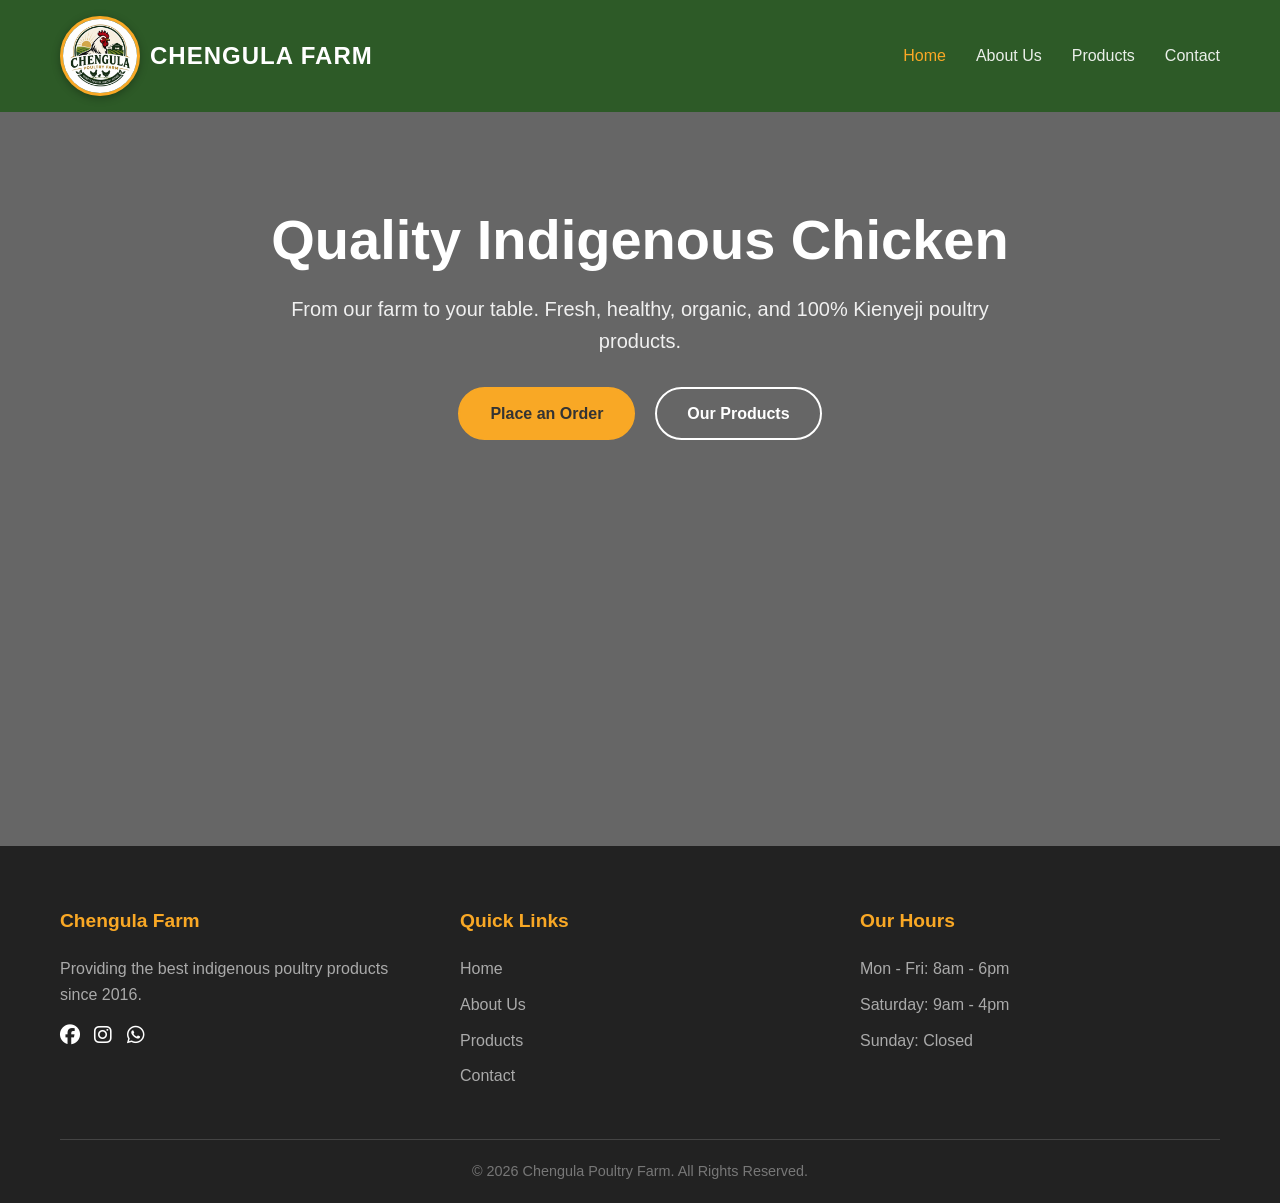
<file: chengula.html/index.html>
\
<!DOCTYPE html>
<html lang="en">

<head>
    <meta charset="UTF-8">
    <meta name="viewport" content="width=device-width, initial-scale=1.0">
    <title>Chengula Poultry Farm | Fresh & Indigenous</title>
    <!-- FontAwesome for Icons -->
    <link rel="stylesheet" href="https://cdnjs.cloudflare.com/ajax/libs/font-awesome/6.4.0/css/all.min.css">
    <style>
        /* --- CSS Variables & Reset --- */
        :root {
            --primary-color: #2d5a27;
            /* Farm Green */
            --primary-dark: #1e3d1a;
            --accent-color: #f9a825;
            /* Organic Yellow/Orange */
            --accent-hover: #fbc02d;
            --text-dark: #333333;
            --text-light: #666666;
            --white: #ffffff;
            --light-bg: #f4f9f4;
            --shadow: 0 5px 15px rgba(0, 0, 0, 0.1);
            --transition: all 0.3s ease;
        }

        .page-section {
            display: none;
        }

        .page-section.active {
            display: block;
        }

        * {
            margin: 0;
            padding: 0;
            box-sizing: border-box;
            font-family: 'Segoe UI', Tahoma, Geneva, Verdana, sans-serif;
            scroll-behavior: smooth;
        }

        body {
            line-height: 1.6;
            color: var(--text-dark);
            background-color: var(--white);
            overflow-x: hidden;
        }

        /* --- Utility Classes --- */
        .container {
            max-width: 1200px;
            margin: 0 auto;
            padding: 0 20px;
        }

        .section-padding {
            padding: 80px 0;
        }

        .text-center {
            text-align: center;
        }

        .section-title {
            font-size: 2.5rem;
            color: var(--primary-color);
            margin-bottom: 1rem;
            position: relative;
            display: inline-block;
        }

        .section-title::after {
            content: '';
            display: block;
            width: 60px;
            height: 4px;
            background: var(--accent-color);
            margin: 10px auto 0;
            border-radius: 2px;
        }

        .section-subtitle {
            color: var(--text-light);
            margin-bottom: 3rem;
            max-width: 600px;
            margin-left: auto;
            margin-right: auto;
        }

        /* --- Buttons --- */
        .btn {
            display: inline-block;
            padding: 12px 30px;
            background-color: var(--accent-color);
            color: var(--text-dark);
            text-decoration: none;
            font-weight: 700;
            border-radius: 50px;
            transition: var(--transition);
            border: 2px solid var(--accent-color);
            cursor: pointer;
        }

        .btn:hover {
            background-color: var(--accent-hover);
            transform: translateY(-2px);
            box-shadow: 0 5px 15px rgba(249, 168, 37, 0.4);
        }

        .btn-outline {
            background-color: transparent;
            color: var(--white);
            border: 2px solid var(--white);
        }

        .btn-outline:hover {
            background-color: var(--white);
            color: var(--primary-color);
        }

        /* --- Header & Navigation --- */
        header {
            background-color: var(--primary-color);
            color: var(--white);
            position: fixed;
            top: 0;
            width: 100%;
            z-index: 1000;
            transition: var(--transition);
            padding: 1rem 0;
        }

        header.scrolled {
            padding: 0.8rem 0;
            background-color: rgba(45, 90, 39, 0.95);
            box-shadow: 0 2px 10px rgba(0, 0, 0, 0.2);
            backdrop-filter: blur(5px);
        }

        nav {
            display: flex;
            justify-content: space-between;
            align-items: center;
        }

        .logo {
            font-size: 1.5rem;
            font-weight: 700;
            text-transform: uppercase;
            letter-spacing: 1px;
            display: flex;
            align-items: center;
            gap: 10px;
            color: white;
            text-decoration: none;
        }

        .logo i {
            color: var(--accent-color);
        }

        .logo-img {
            width: 80px;
            height: 80px;
            border-radius: 50%;
            object-fit: cover;
            border: 3px solid var(--accent-color);
            box-shadow: 0 2px 8px rgba(0, 0, 0, 0.3);
        }

        .nav-links {
            list-style: none;
            display: flex;
            gap: 30px;
        }

        .nav-links a {
            color: rgba(255, 255, 255, 0.9);
            text-decoration: none;
            font-weight: 500;
            transition: var(--transition);
            position: relative;
        }

        .nav-links a:hover,
        .nav-links a.active {
            color: var(--accent-color);
        }

        /* Mobile Menu Toggle */
        .menu-toggle {
            display: none;
            font-size: 1.5rem;
            cursor: pointer;
            color: var(--white);
        }

        /* --- Hero Section --- */
        .hero {
            /* User provided image */
            background: linear-gradient(rgba(0, 0, 0, 0.6), rgba(0, 0, 0, 0.6)),
                url('https://images.unsplash.com/photo-1548550023-2bdb3c5beed7?auto=format&fit=crop&q=80&w=1500');
            background-size: cover;
            background-position: center;
            background-attachment: fixed;
            /* Parallax effect */
            min-height: calc(100vh - 80px);
            display: flex;
            align-items: center;
            justify-content: center;
            text-align: center;
            color: white;
            padding-top: 60px;
            /* Offset for fixed header */
        }

        .hero-content {
            max-width: 800px;
            padding: 0 20px;
            margin: 120px auto 0;
            opacity: 0;
            transform: translateY(30px);
            animation: fadeInUp 1s forwards 0.5s;
        }

        .hero h1 {
            font-size: 3.5rem;
            margin-bottom: 20px;
            line-height: 1.2;
        }

        .hero p {
            font-size: 1.25rem;
            margin-bottom: 30px;
            opacity: 0.9;
        }

        .hero-buttons {
            display: flex;
            justify-content: center;
            gap: 20px;
        }

        /* --- About Section --- */
        .about-grid {
            display: grid;
            grid-template-columns: 1fr 1fr;
            gap: 50px;
            align-items: center;
        }

        .about-img {
            position: relative;
        }

        .about-img img {
            width: 100%;
            border-radius: 10px;
            box-shadow: var(--shadow);
        }

        .about-img::before {
            content: '';
            position: absolute;
            top: -20px;
            left: -20px;
            width: 100px;
            height: 100px;
            background-color: var(--accent-color);
            z-index: -1;
            border-radius: 10px;
        }

        .about-text h3 {
            font-size: 1.8rem;
            color: var(--primary-color);
            margin-bottom: 20px;
        }

        .about-text p {
            margin-bottom: 20px;
            color: var(--text-light);
        }

        .feature-list {
            list-style: none;
            margin-top: 20px;
        }

        .feature-list li {
            margin-bottom: 15px;
            display: flex;
            align-items: center;
            gap: 10px;
            font-weight: 500;
        }

        .feature-list i {
            color: var(--primary-color);
        }

        /* --- Services / Products Section --- */
        .services {
            background-color: var(--light-bg);
        }

        .service-grid {
            display: grid;
            grid-template-columns: repeat(auto-fit, minmax(250px, 1fr));
            gap: 30px;
        }

        .service-card {
            background: var(--white);
            padding: 40px 30px;
            border-radius: 15px;
            box-shadow: var(--shadow);
            transition: var(--transition);
            text-align: center;
            opacity: 0;
            transform: translateY(20px);
        }

        .service-card.visible {
            opacity: 1;
            transform: translateY(0);
        }

        .service-card:hover {
            transform: translateY(-10px);
            box-shadow: 0 15px 30px rgba(0, 0, 0, 0.15);
        }

        .icon-box {
            width: 70px;
            height: 70px;
            background-color: rgba(45, 90, 39, 0.1);
            color: var(--primary-color);
            font-size: 2rem;
            display: flex;
            align-items: center;
            justify-content: center;
            border-radius: 50%;
            margin: 0 auto 20px;
            transition: var(--transition);
        }

        .service-card:hover .icon-box {
            background-color: var(--primary-color);
            color: var(--white);
        }

        .service-card h3 {
            margin-bottom: 15px;
            color: var(--text-dark);
        }

        .service-grid a {
            text-decoration: none;
            color: inherit;
            cursor: pointer;
            display: block;
        }

        .service-card p {
            color: var(--text-light);
            font-size: 0.95rem;
        }

        /* --- Gallery Section --- */
        .gallery-grid {
            display: grid;
            grid-template-columns: repeat(auto-fit, minmax(300px, 1fr));
            gap: 20px;
        }

        .gallery-item {
            position: relative;
            overflow: hidden;
            border-radius: 10px;
            height: 250px;
            cursor: pointer;
        }

        .gallery-item img {
            width: 100%;
            height: 100%;
            object-fit: cover;
            transition: transform 0.5s ease;
        }

        .gallery-item:hover img {
            transform: scale(1.1);
        }

        .gallery-overlay {
            position: absolute;
            bottom: 0;
            left: 0;
            width: 100%;
            background: linear-gradient(transparent, rgba(0, 0, 0, 0.8));
            padding: 20px;
            color: white;
            opacity: 0;
            transition: var(--transition);
        }

        .gallery-item:hover .gallery-overlay {
            opacity: 1;
        }

        /* --- Contact Section --- */
        .contact {
            background-color: var(--white);
        }

        .contact-container {
            display: grid;
            grid-template-columns: 1fr 1fr;
            gap: 50px;
            background: var(--white);
            border-radius: 20px;
            overflow: hidden;
        }

        .contact-info-wrapper {
            background-color: var(--primary-color);
            color: var(--white);
            padding: 50px;
            display: flex;
            flex-direction: column;
            justify-content: center;
        }

        .contact-info-wrapper h3 {
            font-size: 2rem;
            margin-bottom: 10px;
        }

        .info-item {
            display: flex;
            align-items: center;
            margin-bottom: 25px;
        }

        .info-item i {
            font-size: 1.2rem;
            width: 40px;
            height: 40px;
            background: rgba(255, 255, 255, 0.1);
            display: flex;
            align-items: center;
            justify-content: center;
            border-radius: 50%;
            margin-right: 15px;
            color: var(--accent-color);
        }

        .info-item a {
            color: var(--white);
            text-decoration: none;
            transition: var(--transition);
        }

        .info-item a:hover {
            color: var(--accent-color);
        }

        .contact-form-wrapper {
            padding: 50px;
            background: #f9f9f9;
        }

        .form-group {
            margin-bottom: 20px;
        }

        .form-control {
            width: 100%;
            padding: 12px 15px;
            border: 1px solid #ddd;
            border-radius: 5px;
            font-size: 1rem;
            transition: var(--transition);
        }

        .form-control:focus {
            outline: none;
            border-color: var(--primary-color);
            box-shadow: 0 0 0 3px rgba(45, 90, 39, 0.1);
        }

        textarea.form-control {
            resize: vertical;
            min-height: 120px;
        }

        /* Toast Notification */
        #toast {
            visibility: hidden;
            min-width: 250px;
            background-color: var(--primary-dark);
            color: #fff;
            text-align: center;
            border-radius: 4px;
            padding: 16px;
            position: fixed;
            z-index: 2000;
            left: 50%;
            bottom: 30px;
            transform: translateX(-50%);
            box-shadow: 0 4px 12px rgba(0, 0, 0, 0.3);
            font-size: 1rem;
        }

        #toast.show {
            visibility: visible;
            animation: fadein 0.5s, fadeout 0.5s 2.5s;
        }

        /* --- Footer --- */
        footer {
            background: #222;
            color: white;
            padding: 60px 0 20px;
        }

        .footer-content {
            display: grid;
            grid-template-columns: repeat(auto-fit, minmax(200px, 1fr));
            gap: 40px;
            margin-bottom: 40px;
        }

        .footer-col h4 {
            font-size: 1.2rem;
            margin-bottom: 20px;
            color: var(--accent-color);
        }

        .footer-col p {
            color: #aaa;
            margin-bottom: 10px;
        }

        .footer-links {
            list-style: none;
        }

        .footer-links li {
            margin-bottom: 10px;
        }

        .footer-links a {
            color: #aaa;
            text-decoration: none;
            transition: var(--transition);
        }

        .footer-links a:hover {
            color: var(--accent-color);
            padding-left: 5px;
        }

        .copyright {
            text-align: center;
            padding-top: 20px;
            border-top: 1px solid #444;
            color: #777;
            font-size: 0.9rem;
        }

        /* --- Animations --- */
        @keyframes fadeInUp {
            to {
                opacity: 1;
                transform: translateY(0);
            }
        }

        @keyframes fadein {
            from {
                bottom: 0;
                opacity: 0;
            }

            to {
                bottom: 30px;
                opacity: 1;
            }
        }

        @keyframes fadeout {
            from {
                bottom: 30px;
                opacity: 1;
            }

            to {
                bottom: 0;
                opacity: 0;
            }
        }

        /* --- Responsive Design --- */
        @media (max-width: 992px) {
            .hero h1 {
                font-size: 2.8rem;
            }

            .about-grid,
            .contact-container {
                grid-template-columns: 1fr;
            }

            .about-img {
                order: -1;
                /* Image on top */
            }

            .contact-info-wrapper {
                padding: 30px;
            }
        }

        @media (max-width: 768px) {
            .menu-toggle {
                display: block;
            }

            .nav-links {
                position: absolute;
                top: 100%;
                left: 0;
                width: 100%;
                background-color: var(--primary-color);
                flex-direction: column;
                align-items: center;
                padding: 20px 0;
                gap: 20px;
                clip-path: circle(0% at 100% 0);
                transition: clip-path 0.5s ease-in-out;
            }

            .nav-links.active {
                clip-path: circle(150% at 100% 0);
            }

            .hero h1 {
                font-size: 2.2rem;
            }

            .hero-buttons {
                flex-direction: column;
            }

            .btn {
                width: 100%;
                text-align: center;
            }
        }
    </style>
</head>

<body>

    <!-- Navigation -->
    <header id="header">
        <div class="container">
            <nav>
                <a href="#" class="logo">
                    <img src="logo.jpeg" alt="Chengula Farm Logo" class="logo-img">
                    <span>Chengula Farm</span>
                </a>
                <ul class="nav-links">
                    <li><a href="#home">Home</a></li>
                    <li><a href="about.html">About Us</a></li>
                    <li><a href="products.html">Products</a></li>
                    <li><a href="contact.html">Contact</a></li>
                </ul>
                <div class="menu-toggle">
                    <i class="fas fa-bars"></i>
                </div>
            </nav>
        </div>
    </header>

    <!-- Hero Section -->
    <section class="hero page-section active" id="home">
        <div class="hero-content">
            <h1>Quality Indigenous Chicken</h1>
            <p>From our farm to your table. Fresh, healthy, organic, and 100% Kienyeji poultry products.</p>
            <div class="hero-buttons">
                <a href="#contact" class="btn">Place an Order</a>
                <a href="#products" class="btn btn-outline">Our Products</a>
            </div>
        </div>
    </section>

    <!-- About Section -->
    <section class="section-padding page-section" id="about">
        <div class="container">
            <div class="about-grid">
                <div class="about-img">
                    <img src="image1.jpeg" alt="Chengula Farm Facility">
                </div>
                <div class="about-text">
                    <h2 class="section-title">Who We Are</h2>
                    <p>Chengula Poultry Farm is dedicated to raising the highest quality indigenous chickens using
                        traditional and sustainable methods. We believe in free-range farming, allowing our birds to
                        grow in a stress-free, natural environment.</p>
                    <p>Our commitment to quality ensures that every egg and piece of meat that leaves our farm is
                        nutritious, flavorful, and safe for your family.</p>

                    <ul class="feature-list">
                        <li><i class="fas fa-check-circle"></i> 100% Organic Feed</li>
                        <li><i class="fas fa-check-circle"></i> Free Range Environment</li>
                        <li><i class="fas fa-check-circle"></i> Veterinary Certified</li>
                    </ul>
                </div>
            </div>
        </div>
    </section>

    <!-- Products Section -->
    <section class="services section-padding page-section" id="products">
        <div class="container">
            <div class="text-center">
                <h2 class="section-title">Our Products</h2>
                <p class="section-subtitle">Explore our range of fresh poultry products and farm services tailored to
                    meet your needs.</p>
            </div>

            <div class="service-grid">
                <a href="free-range-chicken.html" style="text-decoration: none; color: inherit;">
                    <div class="service-card scroll-reveal">
                        <div class="icon-box">
                            <i class="fas fa-dove"></i>
                        </div>
                        <h3>Free Range Chicken</h3>
                        <p>Top quality indigenous (Kienyeji) chickens raised naturally. Tastier meat and higher
                            nutritional value.</p>
                    </div>
                </a>
                <a href="processed-products.html" style="text-decoration: none; color: inherit;">
                    <div class="service-card scroll-reveal">
                        <div class="icon-box">
                            <i class="fas fa-utensils"></i>
                        </div>
                        <h3>Processed Products</h3>
                        <p>Clean and hygienic chicken meat and internal organs, professionally processed and ready for
                            cooking.</p>
                    </div>
                </a>
                <a href="farm-fresh-eggs.html" style="text-decoration: none; color: inherit;">
                    <div class="service-card scroll-reveal">
                        <div class="icon-box">
                            <i class="fas fa-egg"></i>
                        </div>
                        <h3>Farm Fresh Eggs</h3>
                        <p>Daily collected fresh eggs, rich in omega-3 fatty acids. Perfect for healthy breakfasts.</p>
                    </div>
                </a>
                <a href="day-old-chicks.html" style="text-decoration: none; color: inherit;">
                    <div class="service-card scroll-reveal">
                        <div class="icon-box">
                            <i class="fas fa-hatchling"></i>
                        </div>
                        <h3>Day-Old Chicks</h3>
                        <p>We supply high-quality, vaccinated breeds for farmers looking to start or expand their
                            poultry business.</p>
                    </div>
                </a>
            </div>
        </div>
    </section>

    <!-- Contact Section -->
    <section class="contact section-padding page-section" id="contact">
        <div class="container">
            <div class="text-center">
                <h2 class="section-title">Get In Touch</h2>
                <p class="section-subtitle">Ready to order or have questions? We are here to help.</p>
            </div>

            <div class="contact-container">
                <div class="contact-info-wrapper">
                    <h3>Contact Info</h3>
                    <p style="margin-bottom: 30px; opacity: 0.9;">Reach out to us via phone or email, or visit our farm
                        for a direct purchase.</p>

                    <div class="info-item">
                        <i class="fas fa-phone-alt"></i>
                        <div>
                            <span>Phone:</span><br>
                            <a href="tel:+255622184685">+255 622 184 685</a><br>
                            <a href="tel:+255769184685">+255 769 184 685</a>
                        </div>
                    </div>

                    <div class="info-item">
                        <i class="fas fa-envelope"></i>
                        <div>
                            <span>Email:</span><br>
                            <a href="mailto:chengulapoultryfarm@gmail.com">chengulapoultryfarm@gmail.com</a>
                        </div>
                    </div>

                    <div class="info-item">
                        <i class="fas fa-map-marker-alt"></i>
                        <div>
                            <span>Location:</span><br>
                            <span>Dar es Salaam, Tanzania</span>
                        </div>
                    </div>
                </div>

                <div class="contact-form-wrapper">
                    <form id="contactForm">
                        <div class="form-group">
                            <label style="display:block; margin-bottom:5px;">Name</label>
                            <input type="text" class="form-control" placeholder="Your Name" required>
                        </div>
                        <div class="form-group">
                            <label style="display:block; margin-bottom:5px;">Phone</label>
                            <input type="tel" class="form-control" placeholder="Your Phone Number" required>
                        </div>
                        <div class="form-group">
                            <label style="display:block; margin-bottom:5px;">Message</label>
                            <textarea class="form-control" rows="5" placeholder="How can we help you?"
                                required></textarea>
                        </div>
                        <button type="submit" class="btn" style="width:100%;">Send Message</button>
                    </form>
                </div>
            </div>
        </div>
    </section>

    <!-- Footer -->
    <footer>
        <div class="container">
            <div class="footer-content">
                <div class="footer-col">
                    <h4>Chengula Farm</h4>
                    <p>Providing the best indigenous poultry products since 2016.</p>
                    <div style="margin-top: 15px;">
                        <a href="#" style="color:white; margin-right:10px;"><i class="fab fa-facebook fa-lg"></i></a>
                        <a href="#" style="color:white; margin-right:10px;"><i class="fab fa-instagram fa-lg"></i></a>
                        <a href="#" style="color:white;"><i class="fab fa-whatsapp fa-lg"></i></a>
                    </div>
                </div>
                <div class="footer-col">
                    <h4>Quick Links</h4>
                    <ul class="footer-links">
                        <li><a href="#home">Home</a></li>
                        <li><a href="#about">About Us</a></li>
                        <li><a href="#products">Products</a></li>
                        <li><a href="#contact">Contact</a></li>
                    </ul>
                </div>
                <div class="footer-col">
                    <h4>Our Hours</h4>
                    <p>Mon - Fri: 8am - 6pm</p>
                    <p>Saturday: 9am - 4pm</p>
                    <p>Sunday: Closed</p>
                </div>
            </div>
            <div class="copyright">
                &copy; 2026 Chengula Poultry Farm. All Rights Reserved.
            </div>
        </div>
    </footer>

    <!-- Toast Notification -->
    <div id="toast">Message Sent! We will contact you soon.</div>

    <!-- JavaScript -->
    <script>
        // DOM Elements
        const header = document.querySelector('header');
        const menuToggle = document.querySelector('.menu-toggle');
        const navLinks = document.querySelector('.nav-links');
        const contactForm = document.getElementById('contactForm');
        const toast = document.getElementById('toast');

        // 1. Mobile Menu Toggle
        menuToggle.addEventListener('click', () => {
            navLinks.classList.toggle('active');

            // Toggle icon between bars and times
            const icon = menuToggle.querySelector('i');
            if (navLinks.classList.contains('active')) {
                icon.classList.remove('fa-bars');
                icon.classList.add('fa-times');
            } else {
                icon.classList.remove('fa-times');
                icon.classList.add('fa-bars');
            }
        });

        // Close menu when a link is clicked
        document.querySelectorAll('.nav-links a').forEach(link => {
            link.addEventListener('click', () => {
                navLinks.classList.remove('active');
                menuToggle.querySelector('i').classList.remove('fa-times');
                menuToggle.querySelector('i').classList.add('fa-bars');
            });
        });

        // 2. Sticky Header Effect on Scroll
        window.addEventListener('scroll', () => {
            if (window.scrollY > 50) {
                header.classList.add('scrolled');
            } else {
                header.classList.remove('scrolled');
            }
        });

        // 3. Scroll Reveal Animation (Intersection Observer)
        const observerOptions = {
            threshold: 0.1
        };

        const observer = new IntersectionObserver((entries) => {
            entries.forEach(entry => {
                if (entry.isIntersecting) {
                    entry.target.classList.add('visible');
                    observer.unobserve(entry.target); // Only animate once
                }
            });
        }, observerOptions);

        document.querySelectorAll('.scroll-reveal').forEach(el => {
            observer.observe(el);
        });

        // 4. Contact Form Handling (Mock Submission)
        contactForm.addEventListener('submit', (e) => {
            e.preventDefault();

            // Show toast notification
            toast.className = "show";

            // Hide toast after 3 seconds
            setTimeout(function () {
                toast.className = toast.className.replace("show", "");
            }, 3000);

            // Reset form
            contactForm.reset();
        });

        // 5. Simple URL routing for page sections
        const pages = document.querySelectorAll('section.page-section');
        const pageLinks = document.querySelectorAll('.nav-links a, .footer-links a, .hero-buttons a');

        function updatePage() {
            let hash = window.location.hash || '#home';
            const pageId = hash.replace('#', '');
            const validPages = ['home', 'about', 'products', 'contact'];
            const targetPage = validPages.includes(pageId) ? pageId : 'home';

            pages.forEach(section => {
                section.classList.toggle('active', section.id === targetPage);
            });

            document.querySelectorAll('.nav-links a, .footer-links a').forEach(link => {
                link.classList.toggle('active', link.getAttribute('href') === `#${targetPage}`);
            });

            const targetSection = document.getElementById(targetPage);
            if (targetSection) {
                targetSection.scrollIntoView({ behavior: 'auto' });
            }
        }

        // Make sure hash links work, and other links navigate normally
        pageLinks.forEach(link => {
            link.addEventListener('click', (e) => {
                const href = link.getAttribute('href');
                if (href && href.startsWith('#')) {
                    e.preventDefault();
                    window.location.hash = href;
                }
                // For other links (like product pages), let them navigate normally
            });
        });

        window.addEventListener('hashchange', updatePage);
        window.addEventListener('load', updatePage);
    </script>
</body>

</html>
</file>
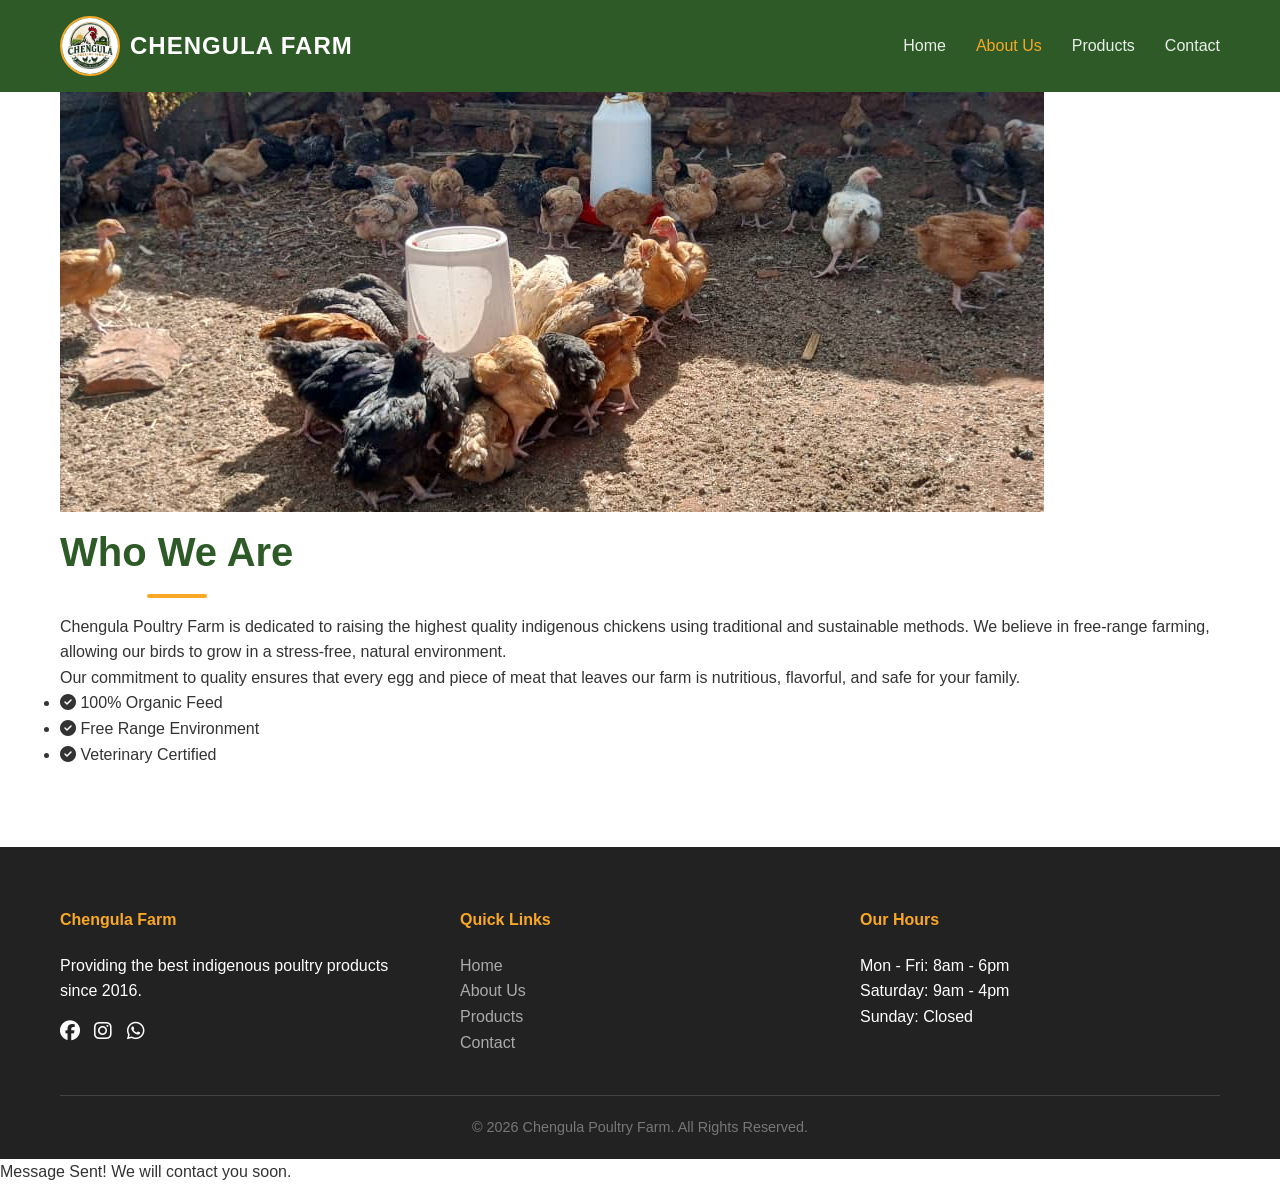
<file: chengula.html/about.html>
<!DOCTYPE html>
<html lang="en">
<head>
  <meta charset="UTF-8" />
  <meta name="viewport" content="width=device-width, initial-scale=1.0" />
  <title>About Us | Chengula Poultry Farm</title>
  <link rel="stylesheet" href="https://cdnjs.cloudflare.com/ajax/libs/font-awesome/6.4.0/css/all.min.css" />
  <link rel="stylesheet" href="style.css" />
</head>
<body>
  <header id="header">
    <div class="container">
      <nav>
        <a href="index.html" class="logo">
          <img src="logo.jpeg" alt="Chengula Farm Logo" class="logo-img" />
          <span>Chengula Farm</span>
        </a>
        <ul class="nav-links">
          <li><a href="index.html">Home</a></li>
          <li><a href="about.html" class="active">About Us</a></li>
          <li><a href="products.html">Products</a></li>
          <li><a href="contact.html">Contact</a></li>
        </ul>
        <div class="menu-toggle"><i class="fas fa-bars"></i></div>
      </nav>
    </div>
  </header>

  <main>
    <section class="section-padding" id="about">
      <div class="container">
        <div class="about-grid">
          <div class="about-img">
            <img src="image1.jpeg" alt="Chengula Farm Facility" />
          </div>
          <div class="about-text">
            <h2 class="section-title">Who We Are</h2>
            <p>Chengula Poultry Farm is dedicated to raising the highest quality indigenous chickens using traditional and sustainable methods. We believe in free-range farming, allowing our birds to grow in a stress-free, natural environment.</p>
            <p>Our commitment to quality ensures that every egg and piece of meat that leaves our farm is nutritious, flavorful, and safe for your family.</p>
            <ul class="feature-list">
              <li><i class="fas fa-check-circle"></i> 100% Organic Feed</li>
              <li><i class="fas fa-check-circle"></i> Free Range Environment</li>
              <li><i class="fas fa-check-circle"></i> Veterinary Certified</li>
            </ul>
          </div>
        </div>
      </div>
    </section>
  </main>

  <footer>
    <div class="container">
      <div class="footer-content">
        <div class="footer-col">
          <h4>Chengula Farm</h4>
          <p>Providing the best indigenous poultry products since 2016.</p>
          <div style="margin-top: 15px;">
            <a href="#" style="color:white; margin-right:10px;"><i class="fab fa-facebook fa-lg"></i></a>
            <a href="#" style="color:white; margin-right:10px;"><i class="fab fa-instagram fa-lg"></i></a>
            <a href="#" style="color:white;"><i class="fab fa-whatsapp fa-lg"></i></a>
          </div>
        </div>
        <div class="footer-col">
          <h4>Quick Links</h4>
          <ul class="footer-links">
            <li><a href="index.html">Home</a></li>
            <li><a href="about.html">About Us</a></li>
            <li><a href="products.html">Products</a></li>
            <li><a href="contact.html">Contact</a></li>
          </ul>
        </div>
        <div class="footer-col">
          <h4>Our Hours</h4>
          <p>Mon - Fri: 8am - 6pm</p>
          <p>Saturday: 9am - 4pm</p>
          <p>Sunday: Closed</p>
        </div>
      </div>
      <div class="copyright">&copy; 2026 Chengula Poultry Farm. All Rights Reserved.</div>
    </div>
  </footer>

  <div id="toast">Message Sent! We will contact you soon.</div>
  <script src="main.js" defer></script>
</body>
</html>
</file>
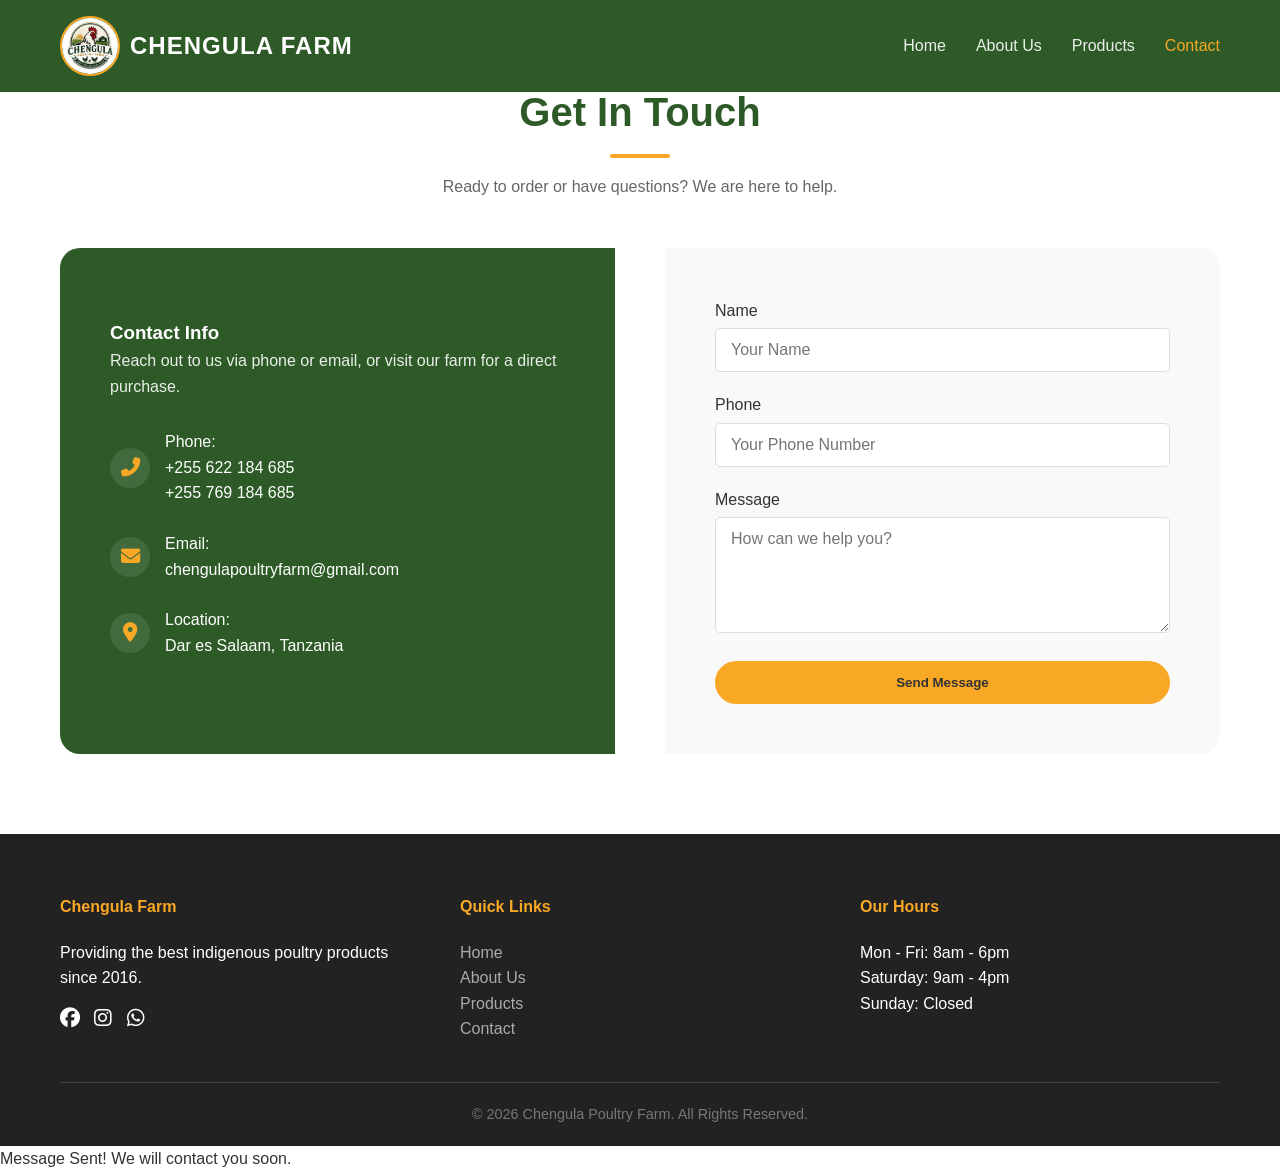
<file: chengula.html/contact.html>
<!DOCTYPE html>
<html lang="en">
<head>
  <meta charset="UTF-8" />
  <meta name="viewport" content="width=device-width, initial-scale=1.0" />
  <title>Contact | Chengula Poultry Farm</title>
  <link rel="stylesheet" href="https://cdnjs.cloudflare.com/ajax/libs/font-awesome/6.4.0/css/all.min.css" />
  <link rel="stylesheet" href="style.css" />
</head>
<body>
  <header id="header">
    <div class="container">
      <nav>
        <a href="index.html" class="logo">
          <img src="logo.jpeg" alt="Chengula Farm Logo" class="logo-img" />
          <span>Chengula Farm</span>
        </a>
        <ul class="nav-links">
          <li><a href="index.html">Home</a></li>
          <li><a href="about.html">About Us</a></li>
          <li><a href="products.html">Products</a></li>
          <li><a href="contact.html" class="active">Contact</a></li>
        </ul>
        <div class="menu-toggle"><i class="fas fa-bars"></i></div>
      </nav>
    </div>
  </header>

  <main>
    <section class="contact section-padding" id="contact">
      <div class="container">
        <div class="text-center">
          <h2 class="section-title">Get In Touch</h2>
          <p class="section-subtitle">Ready to order or have questions? We are here to help.</p>
        </div>
        <div class="contact-container">
          <div class="contact-info-wrapper">
            <h3>Contact Info</h3>
            <p style="margin-bottom: 30px; opacity: 0.9;">Reach out to us via phone or email, or visit our farm for a direct purchase.</p>
            <div class="info-item">
              <i class="fas fa-phone-alt"></i>
              <div>
                <span>Phone:</span><br />
                <a href="tel:+255622184685">+255 622 184 685</a><br />
                <a href="tel:+255769184685">+255 769 184 685</a>
              </div>
            </div>
            <div class="info-item">
              <i class="fas fa-envelope"></i>
              <div>
                <span>Email:</span><br />
                <a href="mailto:chengulapoultryfarm@gmail.com">chengulapoultryfarm@gmail.com</a>
              </div>
            </div>
            <div class="info-item">
              <i class="fas fa-map-marker-alt"></i>
              <div>
                <span>Location:</span><br />
                <span>Dar es Salaam, Tanzania</span>
              </div>
            </div>
          </div>
          <div class="contact-form-wrapper">
            <form id="contactForm">
              <div class="form-group">
                <label style="display:block; margin-bottom:5px;">Name</label>
                <input type="text" class="form-control" placeholder="Your Name" required />
              </div>
              <div class="form-group">
                <label style="display:block; margin-bottom:5px;">Phone</label>
                <input type="int" class="form-control"  placeholder="Your Phone Number" required />
              </div>
              <div class="form-group">
                <label style="display:block; margin-bottom:5px;">Message</label>
                <textarea class="form-control" rows="5" placeholder="How can we help you?" required></textarea>
              </div>
              <button type="submit" class="btn" style="width:100%;">Send Message</button>
            </form>
          </div>
        </div>
      </div>
    </section>
  </main>

  <footer>
    <div class="container">
      <div class="footer-content">
        <div class="footer-col">
          <h4>Chengula Farm</h4>
          <p>Providing the best indigenous poultry products since 2016.</p>
          <div style="margin-top: 15px;">
            <a href="#" style="color:white; margin-right:10px;"><i class="fab fa-facebook fa-lg"></i></a>
            <a href="#" style="color:white; margin-right:10px;"><i class="fab fa-instagram fa-lg"></i></a>
            <a href="#" style="color:white;"><i class="fab fa-whatsapp fa-lg"></i></a>
          </div>
        </div>
        <div class="footer-col">
          <h4>Quick Links</h4>
          <ul class="footer-links">
            <li><a href="index.html">Home</a></li>
            <li><a href="about.html">About Us</a></li>
            <li><a href="products.html">Products</a></li>
            <li><a href="contact.html">Contact</a></li>
          </ul>
        </div>
        <div class="footer-col">
          <h4>Our Hours</h4>
          <p>Mon - Fri: 8am - 6pm</p>
          <p>Saturday: 9am - 4pm</p>
          <p>Sunday: Closed</p>
        </div>
      </div>
      <div class="copyright">&copy; 2026 Chengula Poultry Farm. All Rights Reserved.</div>
    </div>
  </footer>

  <div id="toast">Message Sent! We will contact you soon.</div>
  <script src="main.js" defer></script>
</body>
</html>
</file>
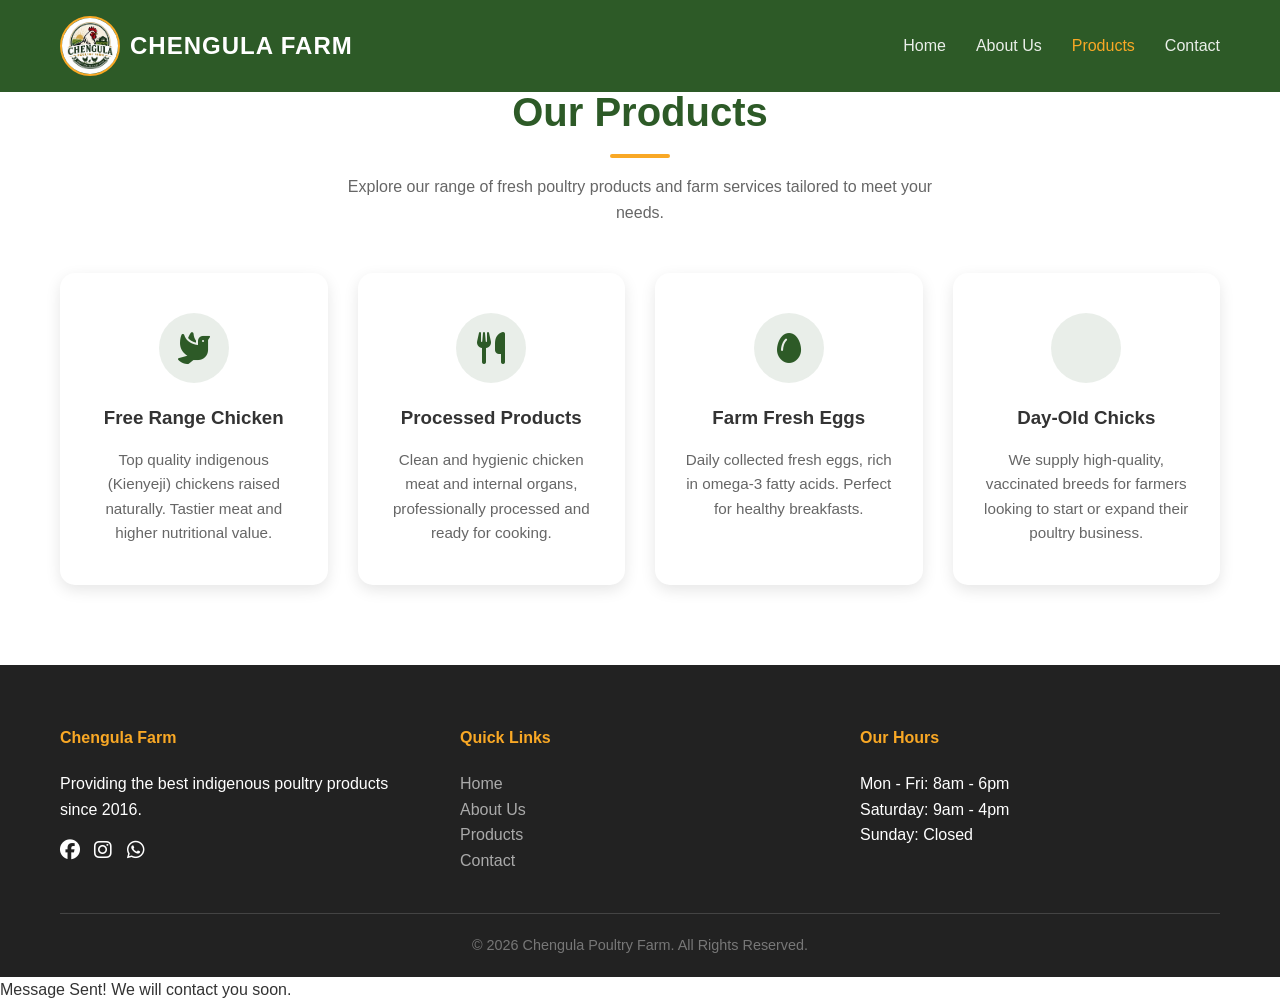
<file: chengula.html/products copy 2.html>
<!DOCTYPE html>
<html lang="en">
<head>
  <meta charset="UTF-8" />
  <meta name="viewport" content="width=device-width, initial-scale=1.0" />
  <title>Products | Chengula Poultry Farm</title>
  <link rel="stylesheet" href="https://cdnjs.cloudflare.com/ajax/libs/font-awesome/6.4.0/css/all.min.css" />
  <link rel="stylesheet" href="style.css" />
</head>
<body>
  <header id="header">
    <div class="container">
      <nav>
        <a href="index.html" class="logo">
          <img src="logo.jpeg" alt="Chengula Farm Logo" class="logo-img" />
          <span>Chengula Farm</span>
        </a>
        <ul class="nav-links">
          <li><a href="index.html">Home</a></li>
          <li><a href="about.html">About Us</a></li>
          <li><a href="products.html" class="active">Products</a></li>
          <li><a href="contact.html">Contact</a></li>
        </ul>
        <div class="menu-toggle"><i class="fas fa-bars"></i></div>
      </nav>
    </div>
  </header>

  <main>
    <section class="services section-padding page-section" id="products">
      <div class="container">
        <div class="text-center">
          <h2 class="section-title">Our Products</h2>
          <p class="section-subtitle">Explore our range of fresh poultry products and farm services tailored to meet your needs.</p>
        </div>

        <div class="service-grid">
          <div class="service-card scroll-reveal">
            <div class="icon-box">
              <i class="fas fa-dove"></i>
            </div>
            <h3>Free Range Chicken</h3>
            <p>Top quality indigenous (Kienyeji) chickens raised naturally. Tastier meat and higher nutritional value.</p>
          </div>
          <div class="service-card scroll-reveal">
            <div class="icon-box">
              <i class="fas fa-utensils"></i>
            </div>
            <h3>Processed Products</h3>
            <p>Clean and hygienic chicken meat and internal organs, professionally processed and ready for cooking.</p>
          </div>
          <div class="service-card scroll-reveal">
            <div class="icon-box">
              <i class="fas fa-egg"></i>
            </div>
            <h3>Farm Fresh Eggs</h3>
            <p>Daily collected fresh eggs, rich in omega-3 fatty acids. Perfect for healthy breakfasts.</p>
          </div>
          <div class="service-card scroll-reveal">
            <div class="icon-box">
              <i class="fas fa-hatchling"></i>
            </div>
            <h3>Day-Old Chicks</h3>
            <p>We supply high-quality, vaccinated breeds for farmers looking to start or expand their poultry business.</p>
          </div>
        </div>
      </div>
    </section>
  </main>

  <footer>
    <div class="container">
      <div class="footer-content">
        <div class="footer-col">
          <h4>Chengula Farm</h4>
          <p>Providing the best indigenous poultry products since 2016.</p>
          <div style="margin-top: 15px;">
            <a href="#" style="color:white; margin-right:10px;"><i class="fab fa-facebook fa-lg"></i></a>
            <a href="#" style="color:white; margin-right:10px;"><i class="fab fa-instagram fa-lg"></i></a>
            <a href="#" style="color:white;"><i class="fab fa-whatsapp fa-lg"></i></a>
          </div>
        </div>
        <div class="footer-col">
          <h4>Quick Links</h4>
          <ul class="footer-links">
            <li><a href="index.html">Home</a></li>
            <li><a href="about.html">About Us</a></li>
            <li><a href="products.html">Products</a></li>
            <li><a href="contact.html">Contact</a></li>
          </ul>
        </div>
        <div class="footer-col">
          <h4>Our Hours</h4>
          <p>Mon - Fri: 8am - 6pm</p>
          <p>Saturday: 9am - 4pm</p>
          <p>Sunday: Closed</p>
        </div>
      </div>
      <div class="copyright">&copy; 2026 Chengula Poultry Farm. All Rights Reserved.</div>
    </div>
  </footer>

  <div id="toast">Message Sent! We will contact you soon.</div>
  <script src="main.js" defer></script>
</body>
</html>
</file>
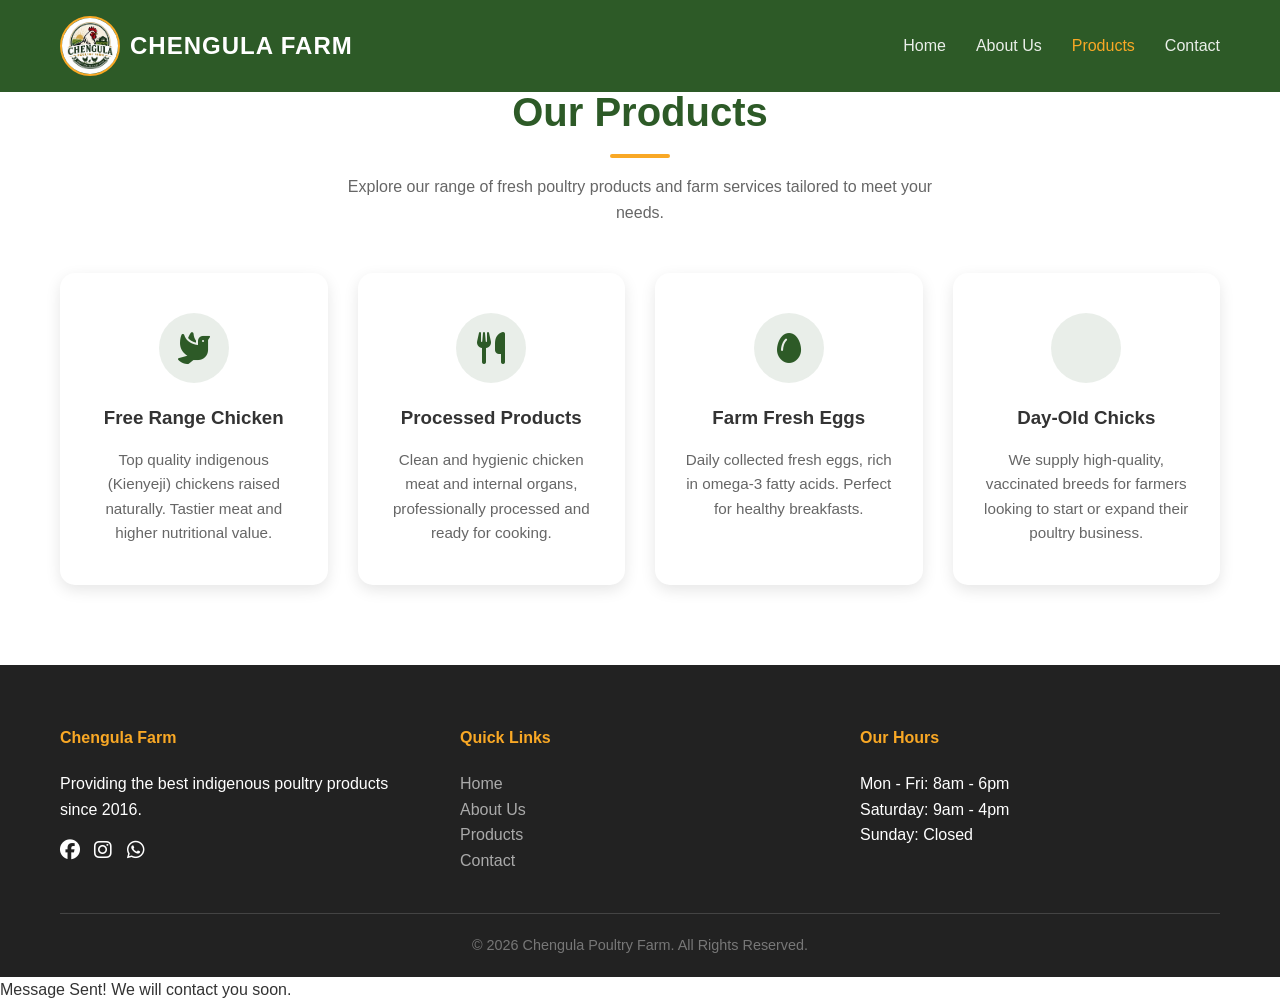
<file: chengula.html/products.html>
<!DOCTYPE html>
<html lang="en">

<head>
  <meta charset="UTF-8" />
  <meta name="viewport" content="width=device-width, initial-scale=1.0" />
  <title>Products | Chengula Poultry Farm</title>
  <link rel="stylesheet" href="https://cdnjs.cloudflare.com/ajax/libs/font-awesome/6.4.0/css/all.min.css" />
  <link rel="stylesheet" href="style.css" />
  <style>
    .service-grid a {
      text-decoration: none;
      color: inherit;
      cursor: pointer;
      display: block;
    }
  </style>
</head>

<body>
  <header id="header">
    <div class="container">
      <nav>
        <a href="index.html" class="logo">
          <img src="logo.jpeg" alt="Chengula Farm Logo" class="logo-img" />
          <span>Chengula Farm</span>
        </a>
        <ul class="nav-links">
          <li><a href="index.html">Home</a></li>
          <li><a href="about.html">About Us</a></li>
          <li><a href="products.html" class="active">Products</a></li>
          <li><a href="contact.html">Contact</a></li>
        </ul>
        <div class="menu-toggle"><i class="fas fa-bars"></i></div>
      </nav>
    </div>
  </header>

  <main>
    <section class="services section-padding page-section" id="products">
      <div class="container">
        <div class="text-center">
          <h2 class="section-title">Our Products</h2>
          <p class="section-subtitle">Explore our range of fresh poultry products and farm services tailored to meet
            your needs.</p>
        </div>

        <div class="service-grid">
          <a href="free-range-chicken.html" style="text-decoration: none; color: inherit;">
            <div class="service-card scroll-reveal">
              <div class="icon-box">
                <i class="fas fa-dove"></i>
              </div>
              <h3>Free Range Chicken</h3>
              <p>Top quality indigenous (Kienyeji) chickens raised naturally. Tastier meat and higher nutritional value.
              </p>
            </div>
          </a>
          <a href="processed-products.html" style="text-decoration: none; color: inherit;">
            <div class="service-card scroll-reveal">
              <div class="icon-box">
                <i class="fas fa-utensils"></i>
              </div>
              <h3>Processed Products</h3>
              <p>Clean and hygienic chicken meat and internal organs, professionally processed and ready for cooking.
              </p>
            </div>
          </a>
          <a href="farm-fresh-eggs.html" style="text-decoration: none; color: inherit;">
            <div class="service-card scroll-reveal">
              <div class="icon-box">
                <i class="fas fa-egg"></i>
              </div>
              <h3>Farm Fresh Eggs</h3>
              <p>Daily collected fresh eggs, rich in omega-3 fatty acids. Perfect for healthy breakfasts.</p>
            </div>
          </a>
          <a href="day-old-chicks.html" style="text-decoration: none; color: inherit;">
            <div class="service-card scroll-reveal">
              <div class="icon-box">
                <i class="fas fa-hatchling"></i>
              </div>
              <h3>Day-Old Chicks</h3>
              <p>We supply high-quality, vaccinated breeds for farmers looking to start or expand their poultry
                business.</p>
            </div>
          </a>
        </div>
      </div>
    </section>
  </main>

  <footer>
    <div class="container">
      <div class="footer-content">
        <div class="footer-col">
          <h4>Chengula Farm</h4>
          <p>Providing the best indigenous poultry products since 2016.</p>
          <div style="margin-top: 15px;">
            <a href="#" style="color:white; margin-right:10px;"><i class="fab fa-facebook fa-lg"></i></a>
            <a href="#" style="color:white; margin-right:10px;"><i class="fab fa-instagram fa-lg"></i></a>
            <a href="#" style="color:white;"><i class="fab fa-whatsapp fa-lg"></i></a>
          </div>
        </div>
        <div class="footer-col">
          <h4>Quick Links</h4>
          <ul class="footer-links">
            <li><a href="index.html">Home</a></li>
            <li><a href="about.html">About Us</a></li>
            <li><a href="products.html">Products</a></li>
            <li><a href="contact.html">Contact</a></li>
          </ul>
        </div>
        <div class="footer-col">
          <h4>Our Hours</h4>
          <p>Mon - Fri: 8am - 6pm</p>
          <p>Saturday: 9am - 4pm</p>
          <p>Sunday: Closed</p>
        </div>
      </div>
      <div class="copyright">&copy; 2026 Chengula Poultry Farm. All Rights Reserved.</div>
    </div>
  </footer>

  <div id="toast">Message Sent! We will contact you soon.</div>
  <script src="main.js" defer></script>
</body>

</html>
</file>
<file: chengula.html/style.css>
:root {
    --primary-color: #2d5a27;
    --primary-dark: #1e3d1a;
    --accent-color: #f9a825;
    --accent-hover: #fbc02d;
    --text-dark: #333333;
    --text-light: #666666;
    --white: #ffffff;
    --light-bg: #f4f9f4;
    --shadow: 0 5px 15px rgba(0,0,0,0.1);
    --transition: all 0.3s ease;
}

* {
    margin: 0;
    padding: 0;
    box-sizing: border-box;
    font-family: 'Segoe UI', Tahoma, Geneva, Verdana, sans-serif;
    scroll-behavior: smooth;
}

body {
    line-height: 1.6;
    color: var(--text-dark);
    background-color: var(--white);
    overflow-x: hidden;
}

img { max-width: 100%; }

/* Layout Utilities */
.container { max-width: 1200px; margin: 0 auto; padding: 0 20px; }
.section-padding { padding: 80px 0; }
.text-center { text-align: center; }

.section-title {
    font-size: 2.5rem;
    color: var(--primary-color);
    margin-bottom: 1rem;
    position: relative;
    display: inline-block;
}
.section-title::after {
    content: '';
    display: block;
    width: 60px;
    height: 4px;
    background: var(--accent-color);
    margin: 10px auto 0;
    border-radius: 2px;
}
.section-subtitle {
    color: var(--text-light);
    margin-bottom: 3rem;
    max-width: 600px;
    margin-left: auto;
    margin-right: auto;
}

/* Buttons */
.btn {
    display: inline-block;
    padding: 12px 30px;
    background-color: var(--accent-color);
    color: var(--text-dark);
    text-decoration: none;
    font-weight: 700;
    border-radius: 50px;
    transition: var(--transition);
    border: 2px solid var(--accent-color);
    cursor: pointer;
}
.btn:hover { 
    background-color: var(--accent-hover); 
    transform: translateY(-2px); 
    box-shadow: 0 5px 15px rgba(249, 168, 37, 0.4); 
}
.btn-outline { background-color: transparent; color: var(--white); border: 2px solid var(--white); }
.btn-outline:hover { background-color: var(--white); color: var(--primary-color); }

/* Header & Navigation */
header {
    background-color: var(--primary-color);
    color: var(--white);
    position: fixed;
    top: 0;
    width: 100%;
    z-index: 1000;
    transition: var(--transition);
    padding: 1rem 0;
}
header.scrolled { 
    padding: 0.8rem 0; 
    background-color: rgba(45, 90, 39, 0.95); 
    box-shadow: 0 2px 10px rgba(0,0,0,0.2); 
    backdrop-filter: blur(5px); 
}
nav { display: flex; justify-content: space-between; align-items: center; }
.logo { 
    font-size: 1.5rem; 
    font-weight: 700; 
    text-transform: uppercase; 
    letter-spacing: 1px; 
    display: flex; 
    align-items: center; 
    gap: 10px; 
    color: white; 
    text-decoration: none; 
}
.logo-img { 
    width: 60px; /* Reduced slightly for better nav balance */
    height: 60px; 
    border-radius: 50%; 
    object-fit: cover; 
    border: 2px solid var(--accent-color); 
}
.nav-links { list-style: none; display: flex; gap: 30px; }
.nav-links a { 
    color: rgba(255,255,255,0.9); 
    text-decoration: none; 
    font-weight: 500; 
    transition: var(--transition); 
}
.nav-links a:hover, .nav-links a.active { color: var(--accent-color); }
.menu-toggle { display: none; font-size: 1.5rem; cursor: pointer; color: var(--white); }

/* Hero Section */
.hero {
    background: linear-gradient(rgba(0,0,0,0.6), rgba(0,0,0,0.6)), url('https://images.unsplash.com/photo-1548550023-2bdb3c5beed7?auto=format&fit=crop&q=80&w=1500');
    background-size: cover; background-position: center; background-attachment: fixed;
    min-height: 100vh; display: flex; align-items: center; justify-content: center; text-align: center; color: white; padding-top: 60px;
}
.hero-content { 
    max-width: 800px; padding: 0 20px; margin-top: 60px; 
    opacity: 0; transform: translateY(30px); animation: fadeInUp 1s forwards 0.5s; 
}
.hero h1 { font-size: 3.5rem; margin-bottom: 20px; line-height: 1.2; }
.hero p { font-size: 1.25rem; margin-bottom: 30px; opacity: 0.9; }
.hero-buttons { display: flex; justify-content: center; gap: 20px; }

/* Product/Service Cards */
.service-grid { 
    display: grid; 
    grid-template-columns: repeat(auto-fit, minmax(250px, 1fr)); 
    gap: 30px; 
}

/* Hii class ndiyo inayofanya kadi nzima ibonyezeke bila kuharibu text */
.card-link {
    text-decoration: none;
    color: inherit;
    display: block;
    transition: var(--transition);
}

.service-card { 
    background: var(--white); 
    padding: 40px 30px; 
    border-radius: 15px; 
    box-shadow: var(--shadow); 
    transition: var(--transition); 
    text-align: center; 
    height: 100%; /* Inahakikisha kadi zote zina urefu sawa */
}

/* Hover effect kwa kadi nzima */
.card-link:hover .service-card { 
    transform: translateY(-10px); 
    box-shadow: 0 15px 30px rgba(0,0,0,0.15); 
}

.icon-box { 
    width: 70px; height: 70px; 
    background-color: rgba(45, 90, 39, 0.1); 
    color: var(--primary-color); 
    font-size: 2rem; 
    display: flex; align-items: center; justify-content: center; 
    border-radius: 50%; margin: 0 auto 20px; 
    transition: var(--transition); 
}

.card-link:hover .icon-box { 
    background-color: var(--primary-color); 
    color: var(--white); 
}

.service-card h3 { margin-bottom: 15px; color: var(--text-dark); }
.service-card p { color: var(--text-light); font-size: 0.95rem; }

/* Contact & Footer Styles (Zimebaki vilevile) */
.contact-container { display: grid; grid-template-columns: 1fr 1fr; gap: 50px; background: var(--white); border-radius: 20px; overflow: hidden; }
.contact-info-wrapper { background-color: var(--primary-color); color: var(--white); padding: 50px; display: flex; flex-direction: column; justify-content: center; }
.info-item { display: flex; align-items: center; margin-bottom: 25px; }
.info-item i { font-size: 1.2rem; width: 40px; height: 40px; background: rgba(255,255,255,0.1); display: flex; align-items: center; justify-content: center; border-radius: 50%; margin-right: 15px; color: var(--accent-color); }
.info-item a { color: var(--white); text-decoration: none; }
.contact-form-wrapper { padding: 50px; background: #f9f9f9; }
.form-group { margin-bottom: 20px; }
.form-control { width: 100%; padding: 12px 15px; border: 1px solid #ddd; border-radius: 5px; font-size: 1rem; }

footer { background: #222; color: white; padding: 60px 0 20px; }
.footer-content { display: grid; grid-template-columns: repeat(auto-fit, minmax(200px, 1fr)); gap: 40px; margin-bottom: 40px; }
.footer-col h4 { color: var(--accent-color); margin-bottom: 20px; }
.footer-links { list-style: none; }
.footer-links a { color: #aaa; text-decoration: none; transition: var(--transition); }
.footer-links a:hover { color: var(--accent-color); padding-left: 5px; }
.copyright { text-align: center; padding-top: 20px; border-top: 1px solid #444; color: #777; font-size: 0.9rem; }

/* Animations & Media Queries */
@keyframes fadeInUp { to { opacity: 1; transform: translateY(0); } }

@media (max-width: 992px) {
    .hero h1 { font-size: 2.8rem; }
    .contact-container { grid-template-columns: 1fr; }
}

@media (max-width: 768px) {
    .menu-toggle { display: block; }
    .nav-links {
        position: absolute; top: 100%; left: 0; width: 100%;
        background-color: var(--primary-color); flex-direction: column; align-items: center;
        padding: 20px 0; gap: 20px; display: none; /* Mobile toggle handled by JS */
    }
    .nav-links.active { display: flex; }
    .hero h1 { font-size: 2.2rem; }
    .hero-buttons { flex-direction: column; }
    .btn { width: 100%; text-align: center; }
}
</file>
